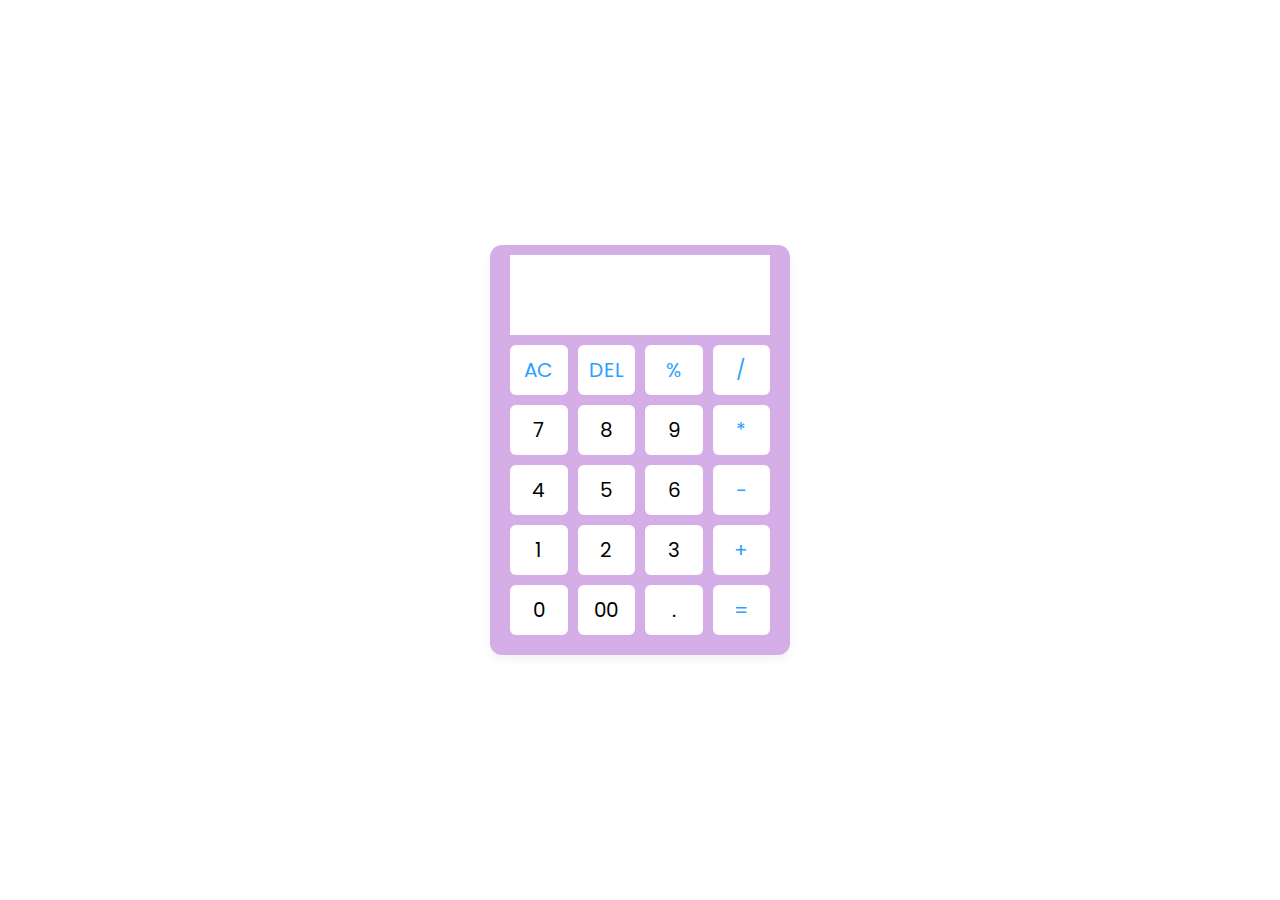
<file: index.html>
<!DOCTYPE html>
<html lang="en">
  <head>
    <meta charset="UTF-8" />
    <meta http-equiv="X-UA-Compatible" content="IE=edge" />
    <meta name="viewport" content="width=device-width, initial-scale=1.0" />
    <title>Calculator in HTML CSS & JavaScript</title>
    <link rel="stylesheet" href="style2.css" />
  </head>
  <body>
    <div class="container">
      <input type="text" class="display" />

      <div class="buttons">
        <button class="operator" data-value="AC">AC</button>
        <button class="operator" data-value="DEL">DEL</button>
        <button class="operator" data-value="%">%</button>
        <button class="operator" data-value="/">/</button>

        <button data-value="7">7</button>
        <button data-value="8">8</button>
        <button data-value="9">9</button>
        <button class="operator" data-value="*">*</button>

        <button data-value="4">4</button>
        <button data-value="5">5</button>
        <button data-value="6">6</button>
        <button class="operator" data-value="-">-</button>

        <button data-value="1">1</button>
        <button data-value="2">2</button>
        <button data-value="3">3</button>
        <button class="operator" data-value="+">+</button>

        <button data-value="0">0</button>
        <button data-value="00">00</button>
        <button data-value=".">.</button>
        <button class="operator" data-value="=">=</button>
      </div>
    </div>

    <script src="script1.js"></script>
  </body>
</html>
</file>
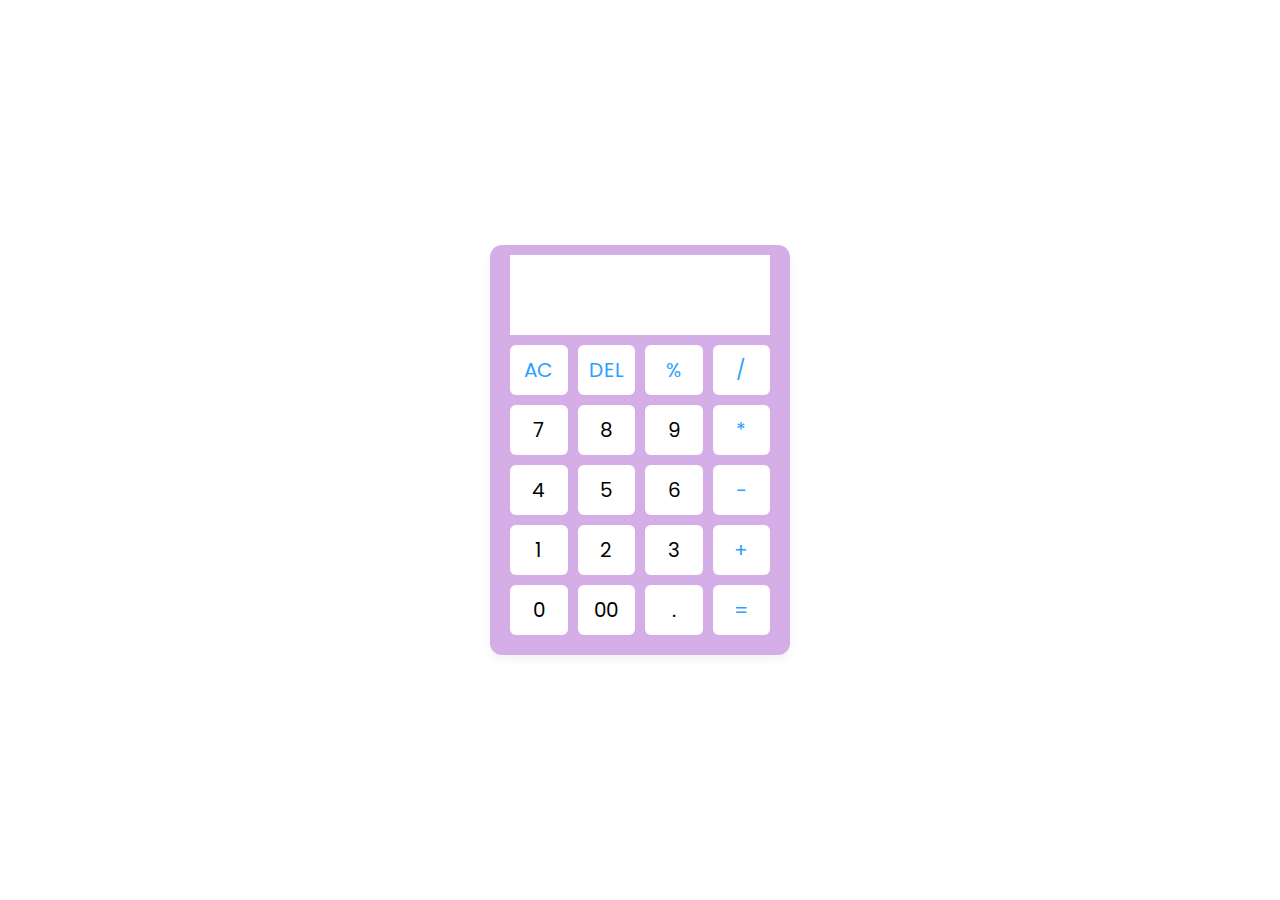
<file: index2.html>
<!DOCTYPE html>
<html lang="en">
  <head>
    <meta charset="UTF-8" />
    <meta http-equiv="X-UA-Compatible" content="IE=edge" />
    <meta name="viewport" content="width=device-width, initial-scale=1.0" />
    <title>Calculator in HTML CSS & JavaScript</title>
    <link rel="stylesheet" href="style2.css" />
  </head>
  <body>
    <div class="container">
      <input type="text" class="display" />

      <div class="buttons">
        <button class="operator" data-value="AC">AC</button>
        <button class="operator" data-value="DEL">DEL</button>
        <button class="operator" data-value="%">%</button>
        <button class="operator" data-value="/">/</button>

        <button data-value="7">7</button>
        <button data-value="8">8</button>
        <button data-value="9">9</button>
        <button class="operator" data-value="*">*</button>

        <button data-value="4">4</button>
        <button data-value="5">5</button>
        <button data-value="6">6</button>
        <button class="operator" data-value="-">-</button>

        <button data-value="1">1</button>
        <button data-value="2">2</button>
        <button data-value="3">3</button>
        <button class="operator" data-value="+">+</button>

        <button data-value="0">0</button>
        <button data-value="00">00</button>
        <button data-value=".">.</button>
        <button class="operator" data-value="=">=</button>
      </div>
    </div>

    <script src="script1.js"></script>
  </body>
</html>
</file>
<file: style2.css>
/* Import Google font - Poppins */
@import url("https://fonts.googleapis.com/css2?family=Poppins:wght@300;400;500;600;700&display=swap");
* {
  margin: 0;
  padding: 0;
  box-sizing: border-box;
  font-family: "Poppins", sans-serif;
}
body {
  height: 100vh;
  display: flex;
  align-items: center;
  justify-content: center;
  background: #ffffff;
}
.container {
  position: relative;
  max-width: 300px;
  width: 100%;
  border-radius: 12px;
  padding: 10px 20px 20px;
  background: #d5aee7;
  box-shadow: 0 5px 10px rgba(0, 0, 0, 0.05);
}
.display {
  height: 80px;
  width: 100%;
  outline: none;
  border: none;
  text-align: right;
  margin-bottom: 10px;
  font-size: 25px;
  color: #000e1a;
  pointer-events: none;
}
.buttons {
  display: grid;
  grid-gap: 10px;
  grid-template-columns: repeat(4, 1fr);
}
.buttons button {
  padding: 10px;
  border-radius: 6px;
  border: none;
  font-size: 20px;
  cursor: pointer;
  background-color: #ffffff;
}
.buttons button:active {
  transform: scale(0.99);
}
.operator {
  color: #2f9fff;
}
</file>
